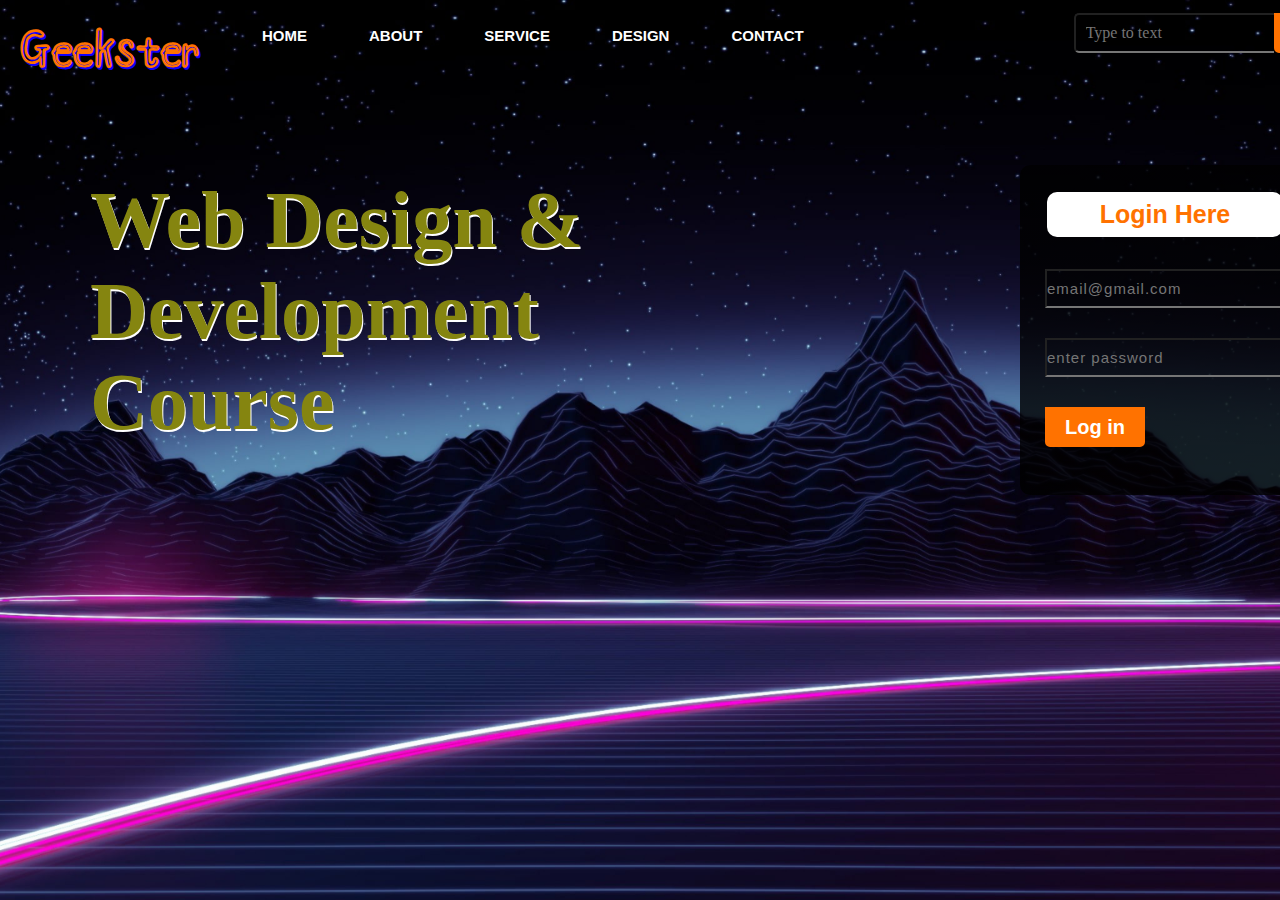
<file: 23feb/index.html>
<!DOCTYPE html>
<html lang="en">
<head>
    <meta charset="UTF-8">
    <meta http-equiv="X-UA-Compatible" content="IE=edge">
    <meta name="viewport" content="width=device-width, initial-scale=1.0">
    <link rel="stylesheet" href="Login.css">
    <link rel="preconnect" href="https://fonts.googleapis.com">
<link rel="preconnect" href="https://fonts.gstatic.com" crossorigin>
<link href="https://fonts.googleapis.com/css2?family=Festive&family=Shizuru&display=swap" rel="stylesheet">
    <title>Registration Form</title>
</head>
<body>
    <div class="header">
        <div class="navbar">
            <div class="icon">
                <h2 class="logo">Geekster</h2>
            </div>
            
            <div class="menu">
                <ul>
                    <li><a href="#">HOME</a></li>
                    <li><a href="#">ABOUT</a></li>
                    <li><a href="#">SERVICE</a></li>
                    <li><a href="#">DESIGN</a></li>
                    <li><a href="#">CONTACT</a></li>
                </ul>
            </div>
            
            <div class="search">
                <input class="srch" type="search" name="" placeholder="Type to text">
                <a href="#"><button class="button">Search</button></a>
            </div>

        </div>
        <div class="content">
            <div class="form">
                <h2>Login Here </h2>
                <input type="email" placeholder="email@gmail.com">
                <input type="password" placeholder="enter password">
                <button class="login-button"><a class="login-button-style" href="./reg.html" target="_blank">Log&nbsp;in</a></button>
            </div>
            <div class="web-info">
                <h1>Web Design &<br><span>Development</span><br>Course</h1>
            </div>
        </div>
    </div>
</body>
</html>
</file>
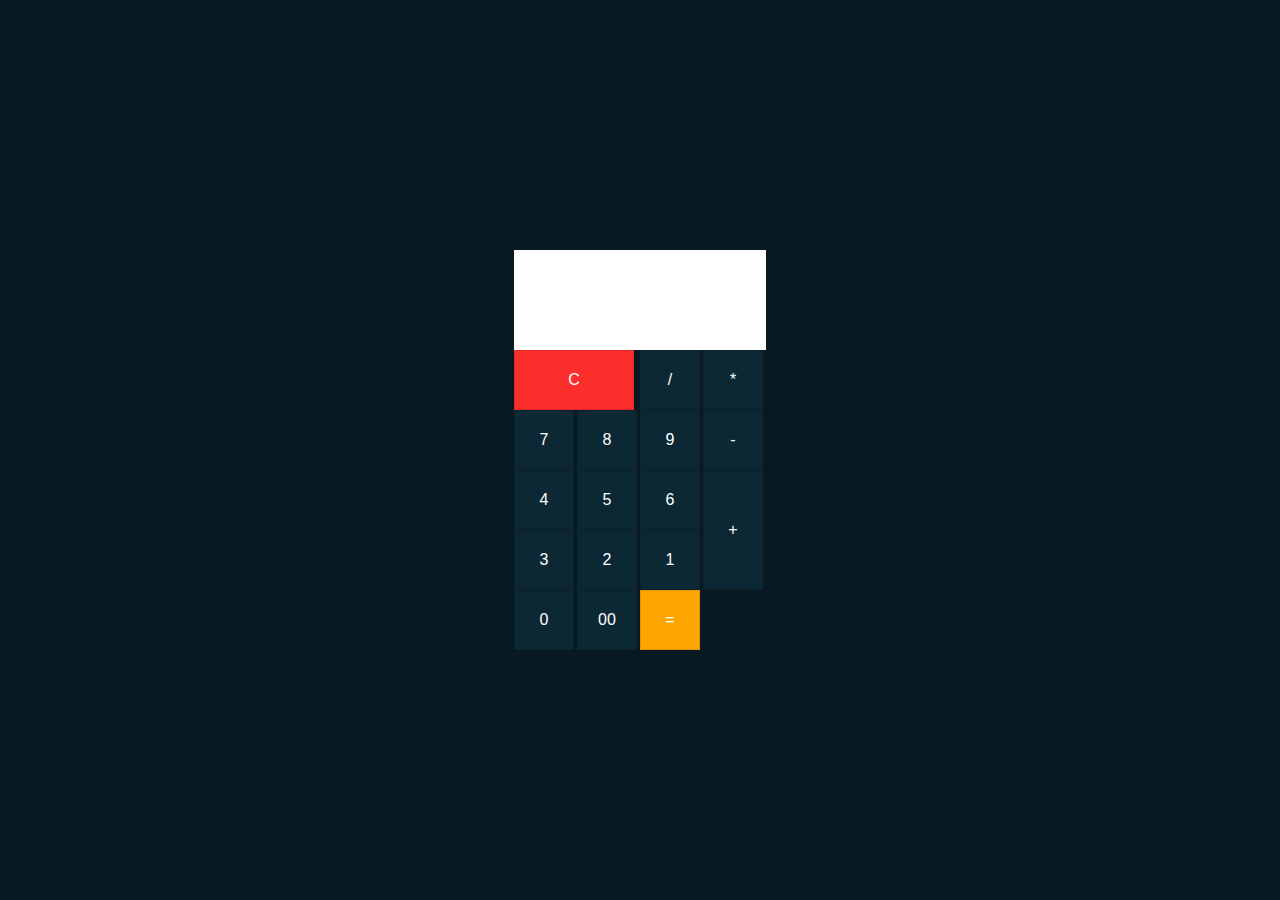
<file: 22feb/Calculator/index.html>
<!DOCTYPE html>
<html lang="en">
<head>
    <meta charset="UTF-8">
    <meta http-equiv="X-UA-Compatible" content="IE=edge">
    <meta name="viewport" content="width=device-width, initial-scale=1.0">
    <link rel="stylesheet" href="style.css">
    <title>Calculator</title>
</head>
<body>
<form class="calculator" name="calc">
  <input class="value" type="text" name="txt" readonly="">
  <span class="num clear" onclick="document.calc.txt.value = ''">C</span>
  <span class="num" onclick="document.calc.txt.value += '/'">/</span>
  <span class="num" onclick="document.calc.txt.value += '*'">*</span>
  <span class="num" onclick="document.calc.txt.value += '7'">7</span>
  <span class="num" onclick="document.calc.txt.value += '8'">8</span>
  <span class="num" onclick="document.calc.txt.value += '9'">9</span>
  <span class="num" onclick="document.calc.txt.value += '-'">-</span>
  <span class="num" onclick="document.calc.txt.value += '4'">4</span>
  <span class="num" onclick="document.calc.txt.value += '5'">5</span>
  <span class="num" onclick="document.calc.txt.value += '6'">6</span>
  <span class="num plus" onclick="document.calc.txt.value += '+'">+</span>
  <span class="num" onclick="document.calc.txt.value += '3'">3</span>
  <span class="num" onclick="document.calc.txt.value += '2'">2</span>
  <span class="num" onclick="document.calc.txt.value += '1'">1</span>
  <span class="num" onclick="document.calc.txt.value += '0'">0</span>
  <span class="num" onclick="document.calc.txt.value += '00'">00</span>
  <span class="num equal" onclick="document.calc.txt.value = eval(calc.txt.value)">=</span>

</form>


</body>
</html>
</file>
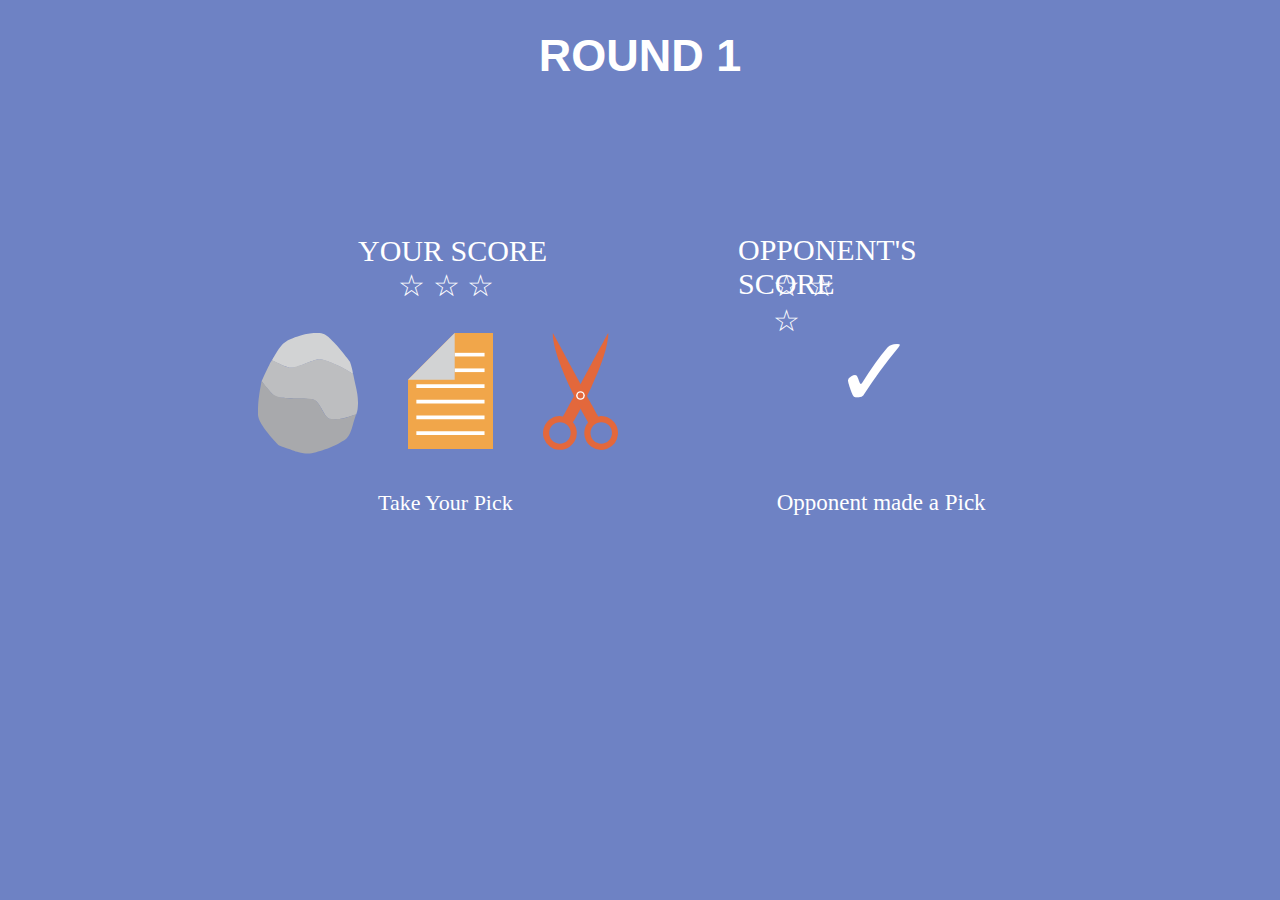
<file: 22feb/PaperScissor/index.html>
<!DOCTYPE html>
<html lang="en">

<head>
    <meta charset="UTF-8">
    <meta http-equiv="X-UA-Compatible" content="IE=edge">
    <meta name="viewport" content="width=device-width, initial-scale=1.0">
    <link rel="stylesheet" href="game.css">
    <title>Game Page</title>
</head>

<body>
    <!-- TITLE  -->
    <h1>ROUND 1</h1>
    <!-- TABLE START  -->
    <span class="score">YOUR SCORE</span><br>
    <div class="star">
        <span>&star;</span>
        <span>&star;</span>
        <span>&star;</span>
    </div>
   
    <div class="container">
        <div class="left-items">
            <svg class="stone" enable-background="new 0 0 488.3 589" viewBox="0 0 488.3 589"
                xmlns="http://www.w3.org/2000/svg">
                <path
                    d="m70.8 128.1c1.8-3 3.1-5.2 3.3-5.7 13.2-22.8 21.6-35.6 21.6-35.6 6-9.2 9.5-14 11.1-16 4-5.2 8.2-10.2 11-13.3 2.3-2.5 12.4-12.6 33.8-24.2 12.6-6.8 22.4-10 42.1-16.3 13.9-4.5 29.5-9.4 50.8-13.1 11-1.9 22.9-3.9 38.9-3.9 12.5 0 22.6 0 33.8 3.5 13.7 4.3 22.9 11.9 36.9 25.4 26.7 25.7 45.3 48.3 51.6 56 21.5 26.2 42.9 54.8 42.9 54.8 1.1 2.8 2.2 5.8 3.2 8.7 3.2 9.2 9 27.7 12.3 51.6 0 .1.1.4.1.4s-17.7-10.4-32.7-19.4c-16.1-9.7-28.6-15.7-42.5-22.2-3.7-1.8-20.8-9.8-44.1-18.7-22.5-8.5-28.8-9.5-32.6-9.9-3.7-.4-17.7-1.8-35.3 2.4-2.3.5-5.8 1.5-17.1 5.6-17.6 6.4-24.1 9.7-41.3 16.7-27.5 11.1-35.5 12.5-38.9 13.1-5.6.9-14.7 2.3-26.2 1.2-3.9-.4-6.5-1-40.5-14.3h-.1c-17.2-9.1-25.8-11.8-43-21-.3-.2-1-.5-1.9-1 .8-1.3 1.7-2.9 2.8-4.8z"
                    fill="#d2d3d4" />
                <path
                    d="m488.3 336.5c-.6-26.1-4.6-46.5-8.3-65-1-5.1-1.3-6.3-3-13.7-.5-2.4-2.1-9.4-5.2-23.5-1.9-8.5-4.5-20.3-7.6-34.7-.1-.3-.2-.7-.3-1-3.4-2-8.5-4.9-14.6-8.5-27.6-15.9-36.4-20.6-40.1-22.5-24.6-13.3-41.6-19.9-75.6-33.2-7.1-2.8-18.7-7.2-34-6.7-4.3.1-9.3.7-17.9 2.7-16.8 4-27 8.8-43 15.4-14 5.9-30.9 12.5-50.9 18.4-10.2 3-19 5.2-30.3 4.4-7.7-.5-12.9-2.2-21.5-5-11.9-3.9-20-7.9-47.2-21.7-5.4-2.8-12.2-6.2-20-10.2-.2.4-.6 1.1-1.1 1.8-.3.5-.5.8-.9 1.3-.5.7-.9 1.3-1.2 1.6-.6.8-.6.9-.9 1.2-.7.9-1.1 1.6-1.7 2.5-.1.2-1 1.5-1.6 2.5-1 1.7-1.7 2.8-3.1 6-.7 1.6-1.5 3.1-2.3 4.7-2.4 5.1-3.6 7.7-4.5 9.6-1.5 3.2-3.9 8.2-6.8 14.6-3.3 7.2-3.1 6.1-8.3 17-5.1 10.8-11.4 24.4-18.4 40.5 0 0 1.7 4.4 9.6 14.3 14 17.6 21 26.4 32.8 38.5 11.2 11.6 16.9 17.4 23.4 20.9 11.2 6 21.3 7 29.7 7.7 38.3 3.3 61.7 3 61.7 3s43.1-.4 80.1 3c5.5.5 16.7 1.7 27 9.4 4.5 3.4 7.2 6.8 11.8 12.7s8.3 11.5 16.5 25.9c8.9 15.6 10.9 20.2 17.6 30 6.3 9.2 9.8 13 14.9 16 5 3 10.2 3.9 17.9 5.2 4.1.7 17.1 2.7 50.4-4.1 11.9-2.4 20.7-4.8 29.2-7.2 16-4.4 29.2-8.6 38.5-11.8 0 0 5.5-13.1 7.4-27.8 2.1-17.5 1.8-31 1.8-34.2z"
                    fill="#bdbec0" />
                <path
                    d="m432.7 412.2c-17.6 5.2-30.9 6.7-42.2 8-1.2.1-13.2 1.4-28.7.3-6.6-.5-9.5-1.1-12.4-2.2-6.6-2.5-11.5-6.8-17.6-14.3-5.9-7.2-8.8-12.3-17.4-27.3-11.6-20.3-13.3-23-16.3-27.3-7.9-11.4-11.8-17.2-18.7-21.5-6.1-3.7-12.5-5.6-28.4-7.4-19.2-2.2-34.2-2.2-38.9-2.2-22.2.1-51 .4-80.5-.8-6.4-.3-14.7-.7-25.4-3.3-5.4-1.3-17.9-4.6-30.3-12.7-9.1-5.9-15.3-13.6-27.3-28.7-15.2-19.1-25.9-32.6-30.7-38.6-.1.2-.2.5-.3.7-1.2 6.4-2.4 12.8-3.6 19.2 0 .1-.1.7-.1.8-4.1 22.1-4.5 23.9-5 27-2.9 18.6-5.6 35.4-7.4 58.1-1 11.8-1.2 21.7-1.7 41.6-.3 12.3-.3 19.1 1.7 27.8 1.5 6.7 3.8 13.4 9.1 24 3.2 6.4 10.6 20.2 32.5 48.8 12.5 16.2 22.3 27.6 24.8 30.6 11.8 13.7 22.6 25.1 31.4 33.9 0 0 11.6 5.7 27 10.7 49.4 16.4 55 21 82.7 27 20 4.4 29.1 4.6 32.8 4.6 15 .1 26.3-2.7 41.9-7.1 23.9-6.8 61.5-17.6 98.9-36.1 14-6.9 22.7-12.3 31.7-17.9 11.6-7.3 14.9-10.1 16.8-11.8 7.2-6.7 12.6-14.6 18.7-27.8 7.4-16 10.2-27.6 14.6-43.3 3.2-11.6 8.2-28.4 15.2-49 .3-.1-15.2 6.8-46.9 16.2z"
                    fill="#a8a9ac" />
            </svg>
        </div>
        <div>
            <svg class="page" enable-background="new 0 0 490 669" viewBox="0 0 490 669"
                xmlns="http://www.w3.org/2000/svg">
                <path d="m269 0h221v669h-490v-400z" fill="#f1a64a" />
                <g fill="#fff">
                    <path d="m48.2 566.5h393v21h-393z" />
                    <path d="m48.2 476h393v21h-393z" />
                    <path d="m48.2 295.8h393v21h-393z" />
                    <path d="m48.2 385.5h393v21h-393z" />
                    <path d="m268.5 225.3h172.8v-21h-172.8" />
                    <path d="m268.5 135.2h172.8v-20.9h-172.8" />
                </g>
                <path d="m269 0-269 269h269z" fill="#d2d3d4" />
            </svg>
        </div>
        <div class="scissors">
            <div>
                <svg viewBox="0 0 424.43 661.33" xmlns="http://www.w3.org/2000/svg">
                    <path
                        d="m369 0s-7.16 11.34-19.05 33.93c-4.35 8.48-12.6 24.55-23 43.08-3.62 6.47-4.83 8.47-9 16-5.4 9.81-7.26 13.5-15 27.91-1.14 2.13-.42.79-13 24.05-12.1 22.42-11.94 22.13-14 26-7.45 13.72-7.95 14.47-12 22-5.28 9.93-5.6 10.83-10 18.92-4.66 8.64-4.91 8.73-11.07 19.94-1.23 2.23-6.43 11.71-12.94 24-3.7 7-4.6 8.82-9 17.1-3.23 6.08-5.84 10.93-8 15-10.38 19.24-27.65 50.85-39 71.92-15.58 28.85-14.46 27.63-30.92 58.11-12.16 22.66-29.02 52.97-29.02 52.97a5.07 5.07 0 0 1 -1.07 2 78.82 78.82 0 0 0 -10-2 82.74 82.74 0 0 0 -30.82 2 89.15 89.15 0 0 0 -20.11 8.07 91.65 91.65 0 0 0 -18 11.95 92.49 92.49 0 0 0 -14 15 101.21 101.21 0 0 0 -10 15.87 94.55 94.55 0 0 0 -9.95 38.83 95.63 95.63 0 0 0 4.95 33.29 97.61 97.61 0 0 0 33.92 47 92.87 92.87 0 0 0 24.1 13 92.11 92.11 0 0 0 25.89 5.06 93.94 93.94 0 0 0 33.09-3 94.28 94.28 0 0 0 29-14.1 97.86 97.86 0 0 0 26-28 93.72 93.72 0 0 0 13-66.08 112.37 112.37 0 0 0 -9.17-27.82 63.23 63.23 0 0 0 -11-16.09l-.88-.88c3.08-4.67 7.71-11.9 13-21.12.92-1.6 1-1.68 5-9 10-18 11.34-20.23 15-26.92s6.24-11.67 9-17c17.77-34 27.35-54.24 45.13-89.09 1.75-3.43 4.87-9.54 8.92-17.94 1.74-3.61 4.25-8.89 12-26 6.18-13.69 9.28-20.53 13-29 3.6-8.24 3.25-7.62 12-28 8.51-19.87 8.63-20 11.09-26 4-9.83 6.81-17.17 10.93-28 3.93-10.35 6.56-17.27 10-27 3.35-9.52 5.68-16.67 9-27 3.43-10.5 5.14-15.76 7-22 3.43-11.61 5.64-20.55 7-26 1.42-5.76 3.66-14.9 6-27 1.92-9.75 3.19-17.67 3.89-22.23.4-2.6.67-4.34 1-6.83a175.45 175.45 0 0 0 1.58-22.07c.04-6.5-.49-6.83-.49-6.83zm-273.39 626.51a60.76 60.76 0 1 1 60.76-60.76 60.76 60.76 0 0 1 -60.76 60.76z"
                        fill="#e3683c" />
                    <path
                        d="m423 549a84.62 84.62 0 0 0 -6.07-21 90.38 90.38 0 0 0 -7.93-14.08 106.4 106.4 0 0 0 -10.09-13 94.67 94.67 0 0 0 -26.01-19.92 92.81 92.81 0 0 0 -23-8c-6.88-1.54-16.14-3.54-28-2.07a69.27 69.27 0 0 0 -10 2l-1-2s-.51-1-1-2c-7.07-13.15-11-20-11-20-5.16-9.06-8.6-16-22-41-6.18-11.5-7.67-14.17-19-35-28.55-52.61-27.87-51.85-47.06-87-10-18.4-14.58-26.59-23.92-44-6.55-12.2-8.41-15.8-15-28-8.85-16.33-10-18.18-18-33-1.14-2.1-6.12-11.45-16.05-30.06-10.39-19.47-12.33-23.12-16-29.93-4.9-9.14-8.31-15.5-13-24-8-14.76-8.89-16.16-18-33-6.23-11.45-9.34-17.17-13-24-4.62-8.66-9.54-17.17-14-25.93-6.01-10.86-7.87-14.01-7.87-14.01a129.9 129.9 0 0 0 0 21.91c.22 2.47.32 4.43 1 8.12 1.44 8.37 2.23 15.1 3.05 19.73.47 2.62 2.11 11.7 4.93 24 .89 3.91 4.34 18.77 10.1 38.12 2.13 7.15 3.92 12.7 5.95 19 3.71 11.54 6.75 20.39 8 24 1.37 4 6.45 18.6 13.93 38 1.58 4.11 7.86 20.36 17 42 6.54 15.48 11.61 26.73 18 40.94 7.15 15.89 12.77 28 17 37 5.53 11.89 10.73 23 17 36.06 17.57 36.38 33.22 65.6 42 82.05 3 5.56 2.66 4.89 14 25.85 10.37 19.27 13.04 24.22 18.04 33.12 2.4 4.28 9 16 9 16s-8.84 11.1-13 20.1a86.89 86.89 0 0 0 -7.09 25.22 101.27 101.27 0 0 0 1 34.71 97.34 97.34 0 0 0 11 28.93 93.56 93.56 0 0 0 25.07 28 97.33 97.33 0 0 0 90.9 12.14 94.9 94.9 0 0 0 61.12-80.08 99.22 99.22 0 0 0 -1-25.92zm-93.42 77.56a60.78 60.78 0 1 1 60.78-60.78 60.78 60.78 0 0 1 -60.79 60.78z"
                        fill="#e3683c" />
                    <g fill="#fff">
                        <circle cx="212.09" cy="353.86" r="24.57" />
                    </g>
                    <circle cx="212.18" cy="353.62" fill="#e3683c" r="16.55" />
                </svg>
            </div>
            <div>
                <span class="mark">&check;</span>
            </div>
        </div>
        <span class="score-1">OPPONENT'S SCORE</span><br>
        <div class="star-1">
            <span>&star;</span>
            <span>&star;</span>
            <span>&star;</span>
        </div>
    </div>
    <div class="footer-1">
        <span>Take Your Pick</span>
    </div>
    <div class="footer-2">
        <span>Opponent made a Pick</span>
    </div>

</body>
</html>
</file>
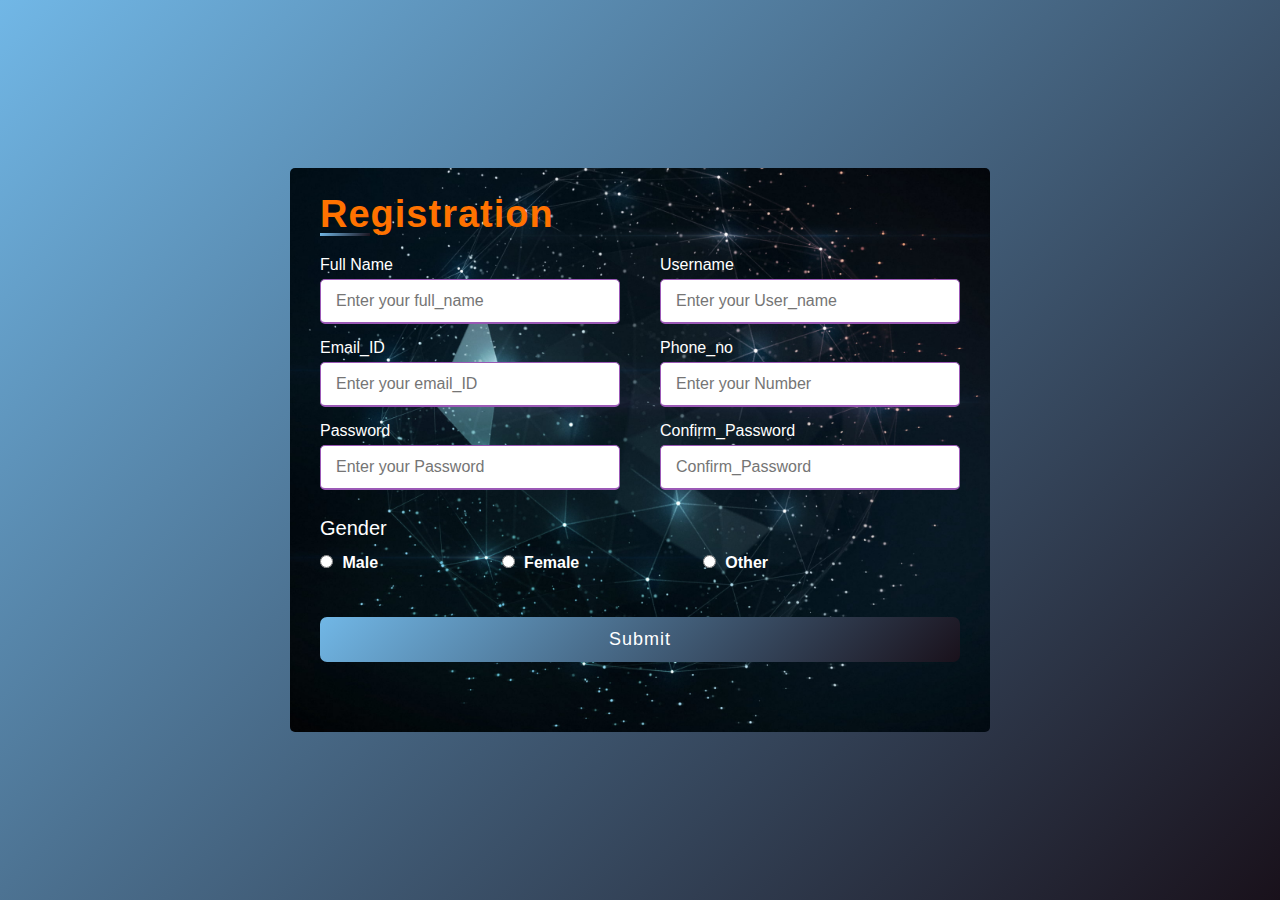
<file: 23feb/reg.html>
<!DOCTYPE html>
<html lang="en">

<head>
    <meta charset="UTF-8">
    <meta http-equiv="X-UA-Compatible" content="IE=edge">
    <meta name="viewport" content="width=device-width, initial-scale=1.0">
    <link rel="stylesheet" href="Registration.css">
    <title>Registration_Form</title>

</head>

<body>
    <div class="container">
        <div class="title">Registration</div>
        <form action="#">
            <div class="user_details">
                <div class="input_box">
                    <span class="details">Full Name</span>
                    <input type="text" placeholder="Enter your full_name">
                </div>
                <div class="input_box">
                    <span class="details">Username</span>
                    <input type="text" placeholder="Enter your User_name">
                </div>
                <div class="input_box">
                    <span class="details">Email_ID</span>
                    <input type="text" placeholder="Enter your email_ID">
                </div>
                <div class="input_box">
                    <span class="details">Phone_no</span>
                    <input type="text" placeholder="Enter your Number">
                </div>
                <div class="input_box">
                    <span class="details">Password</span>
                    <input type="text" placeholder="Enter your Password ">
                </div>
                <div class="input_box">
                    <span class="details">Confirm_Password</span>
                    <input type="text" placeholder="Confirm_Password">
                </div>
            </div>
            <div class="gender_details">
                <span class="gender_title">Gender</span>
                <div class="category">
                    <label for="dot_1">
                        <span class="dot one"></span>
                        <input type="radio" name="gender" id="dot_1">
                        <span class="gender">Male</span>
                    </label>
                    <label for="dot_2">
                        <span class="dot one"></span>
                        <input type="radio" name="gender" id="dot_2">
                        <span class="gender">Female</span>
                    </label>
                    <label for="dot_3">
                        <span class="dot one"></span>
                        <input type="radio" name="gender" id="dot_3">
                        <span class="gender">Other</span>
                    </label>
                </div>
            </div>
            <div class="button">
                <input type="submit" value="Submit">
            </div>
        </form>
    </div>
    </div>
</body>

</html>
</file>
<file: 23feb/Login.css>
*{
    margin: 0%;
    padding: 0%;
}
.header{
    width: 100%;
    height: 100vh;
    background-image: url(./back.jpg);
    background-position: center;
    background-size: cover;
}

.navbar{
    width: 12000px;
    height: 75px;
    margin: auto;
}

.icon{
    width: 200px;
    float: left;
    height: 70px;
}

.logo{
    color: #ff7200;
    font-size: 45px;
    font-family: Arial;
    padding-left: 20px;
    float: left;
    padding-top: 10px;
    font-family: 'Shizuru';
    text-shadow: 2px 2px rgb(17, 0, 252);
}

.MENU{
    width: 400PX;
    float: left;
    height: 70PX;
}

ul{
    float: left;
    justify-content: center;
    display: flex;
    align-items: center;
}

ul li{
    font-size: 15px;
    margin-top: 27px;
    margin-left: 62px;
    list-style: none;
}

ul li a{
    text-decoration: none;
    color: #fff;
    font-family: Arial;
    font-weight: bold;
    transition: 0.4s ease-in-out;
}

ul li a:hover{
    color: #ff7200;

}

.search{
    width: 330px;
    float: left;
    margin-left: 270px;
}

.srch{
    font-family: 'Times New Roman';
    width: 200px;
    height: 40px;
    background: transparent;
    border: 1ps solid #ff7200;
    margin-top: 13px;
    color: #fff;
    border-right: none;
    font-size: 16px;
    float: left;
    padding: 10px;
    border-bottom-left-radius: 5px;
    border-top-left-radius: 5px;
}

.button{
    width: 100px;
    height: 40px;
    background-color: #ff7200;
    border: 2px  solid #ff7200;
    margin-top: 13px;
    color: #fff;
    font-size: 16px;
    border-bottom-right-radius: 5px;
    border-bottom-left-radius: 5px;
}

.button:focus{
    outline: none;
}

.srch:focus{
    outline: none;
}
.content{
    color: white;
    margin-left: 50px;
    margin-top: 60px;
    position: relative;
}
.form{
    width: 250px;
    height: 280px;
    position: absolute;
    top: -10px;
    left: 970px;
    background: linear-gradient(to top, rgba(0,0,0,0.8)50%,rgba(0,0,0,0.8)50%);
    border-radius: 10px;
    padding: 25px;
}
.login-button{
    width: 100px;
    height: 40px;
    background-color: #ff7200;
    border: 2px  solid #ff7200;
    margin-top: 30px;
    color: #fff;
    font-size: 16px;
    border-bottom-right-radius: 5px;
    border-bottom-left-radius: 5px;
}
.form h2{
    width: 220px;
    font-family: sans-serif;
    text-align: center;
    color: #ff7200;
    font-size: 25px;
    background-color: #fff;
    border-radius: 10px;
    margin: 2px;
    padding: 8px;
}
.form input{
    width: 250px;
    height: 35px;
    background: transparent;
    color: #fff;
    letter-spacing: 1px;
    margin-top: 30px;
    font-size: 15px;
    text-decoration: none;
}
.web-info{
    color: rgb(133, 133, 16);
    font-size: 40px;
    margin: 0%;
    margin-top: 100px;
    margin-left: 40px;
    text-shadow: 1px 2px rgb(255, 255, 255);
}
.login-button-style{
    color: #fff;
    font-size: 20px;
    text-decoration: none;
    font-weight: bold;
}
</file>
<file: 22feb/Calculator/style.css>
*{
    margin: 0;
    padding: 0;
    box-sizing: border-box;
    font-family: 'poppins',sans-serif;
}
body{
    display: flex;
    justify-content: center;
    align-items: center;
    min-height: 100vh;
    background: #091921;
}
.calculator{
    position: relative;
    display: grid;
}
.calculator .value{
    grid-column: span 4;
    height: 100px;
    text-align: right;
    border: none;
    outline: none;
    padding: 10px;
    font-size: 18px;
}
.calculator span{
    display: grid;
    width: 60px;
    height: 60px;
    color: #fff;
    background: #0c2835;
    place-items: center;
    border: 1px solid rgba(0,0,0,.1);
}
.calculator span:active{
    background: rgb(26, 133, 175);
    color: #111;
}
.calculator span.clear{
    grid-column: span 2;
    width: 120px;
    background: rgb(252, 45, 45);
}
.calculator span.plus{
    grid-row: span 2;
    height: 120px;
}
.calculator span.equal{
   background: orange;
}
</file>
<file: 22feb/PaperScissor/game.css>
body{
    background-color: rgb(110, 130, 196)
}

h1{
    color: rgb(255, 255, 255);
    text-align: center;
    font-family: 'Franklin Gothic Medium', 'Arial Narrow', Arial, sans-serif;
    font-size: 45px;
}

.container{
    display: flex;
    margin-top: -70px;
    margin-bottom: -10px;
}

.stone{
    width: 100px;
    margin-left: 250px;
    margin-top: 100px;
    margin-right: -250px;
}

.page{
    width:85px;
    margin-left: 300px;
    margin-top: 100px;

}

.scissors{
    width: 75px;
    margin-left: 50px;
    margin-top: 100px;
}

.score{
    color: white;
    font-size: 30px;
    display: flex;
    display: inline-block;
    margin-left: 350px;
    padding-top: 122px;

}
.score-1{
    color: rgb(255, 255, 255);
    font-size:30px;
    padding: 0%;
    margin-left: 120px;
    margin-right: -182px;
    display: flex;
}
.star{
    color: rgb(255, 255, 255);
    margin-left: 10px;
    margin: 0%;
    margin-bottom: -10px ;
    padding-left: 390px;
    font-size: 30px;
}
.star-1{
    color: rgb(255, 255, 255);
    padding-right: 425px;
    margin-top: 35PX;
    font-size: 30px;
}
.mark{
    color: white;
    font-size: 100px;
    display: flex;
    margin-top: -140px;
    margin-left: 290px;
}



.footer-1{
    color: rgb(255, 255, 255);
    margin-top: 42px;
    margin-left:370px;
    font-size: 22px ;
    display: inline-block;
}
.footer-2{
    color: rgb(255, 255, 255);
    margin-top: 42px;
    margin-left: 260px;
    font-size: 23px ;
    display: inline-block;
}
</file>
<file: 23feb/Registration.css>
*{
    margin: 0;
    padding: 0;
    box-sizing: border-box;
    font-family: sans-serif;
}

body{
    display: flex;
    height: 100vh;
    justify-content: center;
    padding: 10px;
    align-items: center;
    background: linear-gradient(135deg, #71b7e6, #19111b);
}
.container{
    max-width: 700px;
    width: 100%;
    background: rgb(255, 255, 255);
    padding: 25px 30px;
    border-radius: 5px;
    background-image: url(Background.jpg);
    background-position: center;
    background-size: cover;
}
.container .title{
    font-size: 38px;
    font-weight: 500;
    color: #ff7200;
    letter-spacing: 1px;
    font-weight: bold;
    position: relative;
}
.container .title::before{
    content: '';
    position: absolute;
    left: 0;
    bottom: 0;
    height: 3px;
    width: 50px;
    margin-top: -9px;
    background: linear-gradient(135deg, #71b7e6, #19111b);
}

.container form .user_details{
    display: flex;
    flex-wrap: wrap;
    color: #fff;
    justify-content: space-between;
    margin: 20px 0px 12px 0px;
}
form .user_details .input_box{
    margin-bottom: 15px;
    width: calc(100% / 2 - 20px);
}
.user_details .input_box .details{
    display: block;
    font-weight: 500;
    margin-bottom: 5px;
}
.user_details .input_box input{
    height: 45px;
    width: 100%;
    outline: none;
    border-radius: 5px;
    border: 1px solid #ccc;
    padding-left: 15px;
    font-size: 16px;
    border-bottom-width: 2px;
    transition: all 0.3s ease;
}

.user_details .input_box .input:focus,
.user_details .input_box input:valid{
    border-color: #9b59b6;
}
form .gender_details .gender_title{
    font-size: 20px;
    color: #fff;
    font-weight: 500;
}
form .gender_details .category{
    display: flex;
    color: #fff;
    width: 70%;
    margin: 14px 0px;
    justify-content: space-between;
}

.category .gender{
    font-weight: bold;
    margin-left: 5px;
}
form .button{
    height: 45px;
    margin: 45px 0;
}
form .button input{
    height: 100%;
    width: 100%;
    outline: none;
    color: #fff;
    border: none;
    font-size: 18px;
    font-weight: 500;
    letter-spacing: 1px;
    border-radius: 7px;
    background: linear-gradient(135deg, #71b7e6, #19111b);
}
form .button input:hover{
    background: linear-gradient(-135deg, #71b7e6, #19111b);
    
}
</file>
